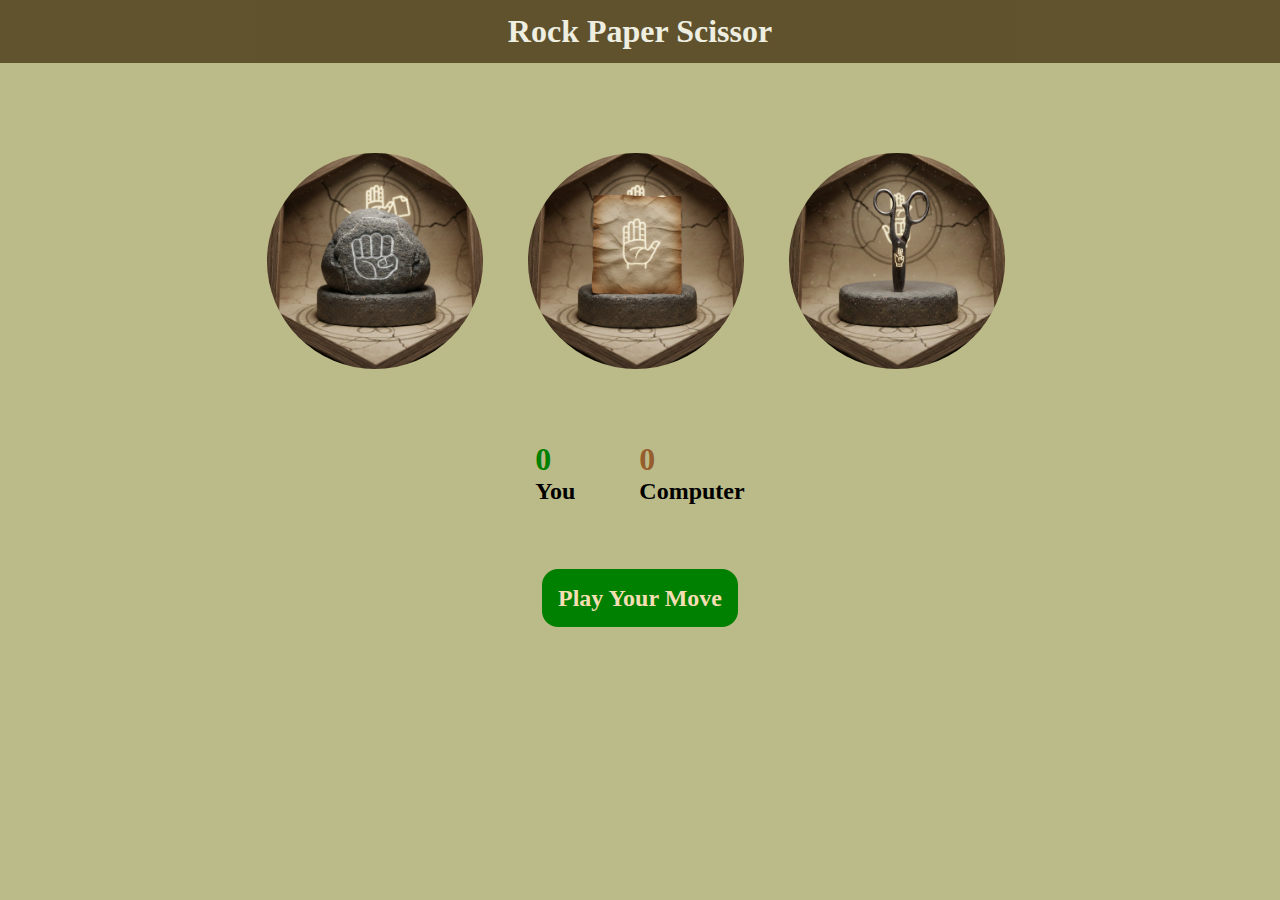
<file: RockPaperScissor/index.html>
<!DOCTYPE html>
<html lang="en">
<head>
    <meta charset="UTF-8">
    <meta name="viewport" content="width=device-width, initial-scale=1.0">
    <title>Rock Paper Scissors</title>
    <link rel="stylesheet" href="style.css">
</head>
<body>
    <div class="header">
        <h1>Rock Paper Scissor</h1>
    </div>

    <div class="gameContainer">
        <div class="choice" id="rock"><img src="./Img/rock.png" alt="Rock Image"></div>
        <div class="choice" id="paper"><img src="./Img/paper.png" alt="Paper Image"></div>
        <div class="choice" id="scissor"><img src="./Img/scissor.png" alt="Scissor Image"></div>
    </div>

    <div class="score-board">
        <div class="score">
            <p id="userScore">0</p>
            <p>You</p>
        </div>
        <div class="score">
            <p id="compScore">0</p>
            <p>Computer</p>
        </div>
    </div>

    <div class="msg-container">
        <p id="msg">Play Your Move</p>
    </div>

    <script src="app.js"></script>
</body>
</html>
</file>
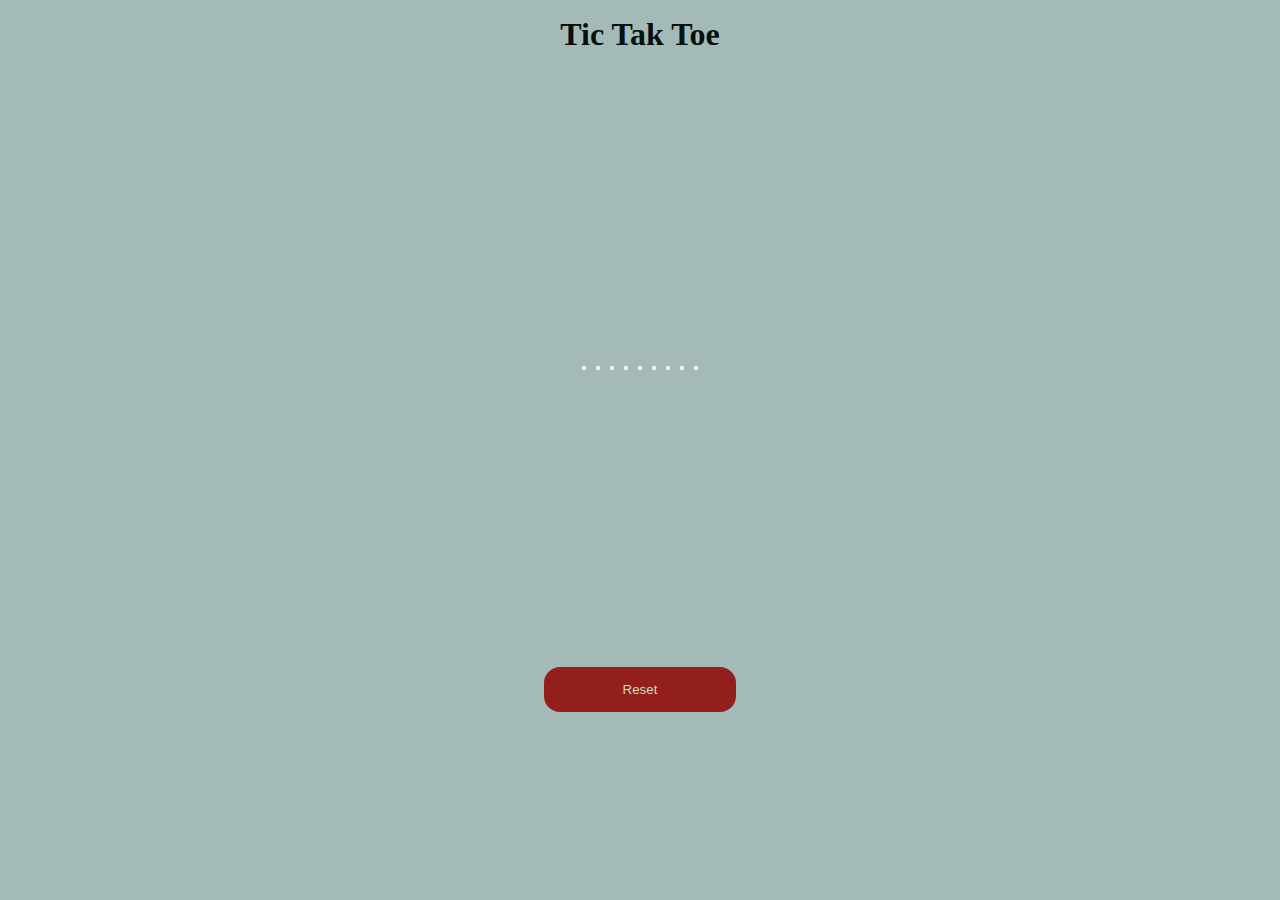
<file: TicTakToe/index.html>
<!DOCTYPE html>
<html lang="en">
<head>
    <meta charset="UTF-8">
    <meta name="viewport" content="width=device-width, initial-scale=1.0">
    <title>TicTakToe</title>

    <link rel="stylesheet" href="style.css">
</head>
<body>
    <div class="heading">
        <h1>Tic Tak Toe</h1>
    </div>
    <div class="winner hide">
        <p id="msg"></p>
    </div>

    <div class="box">
        <div class="container">
            <div class="game">
                <button class="btn-box"></button>
                <button class="btn-box"></button>
                <button class="btn-box"></button>
                <button class="btn-box"></button>
                <button class="btn-box"></button>
                <button class="btn-box"></button>
                <button class="btn-box"></button>
                <button class="btn-box"></button>
                <button class="btn-box"></button>
            </div>
        </div>
    </div>
    <div class="reset">
        <button class="reset-btn">Reset</button>
    </div>
    <script src="script.js"></script>
</body>
</html>
</file>
<file: RockPaperScissor/style.css>
*{
    margin: 0;
    padding: 0;
}
body{
    background-color: rgb(187, 187, 137);
}

.header{
    background-color: rgb(65, 48, 15);
    background-size:auto;
    opacity: 0.75;
    color: white;
    padding: 1%;
    display: flex;
    justify-content: center;
}

.choice{
    height: 25vmin;
    width: 25vmin;
}
img{
    height: 24vmin;
    width: 24vmin;
    border-radius: 8rem;
    object-fit: cover;
}
img:hover{
    opacity: 0.75;
    border: 5px solid whitesmoke;
    cursor: pointer;
}
.gameContainer{
    display: flex;
    justify-content: center;
    align-items: center;
    gap: 4vh;
    margin-top: 10vh;
    margin-bottom: 7vh;
}

.score-board{
    display: flex;
    justify-content: center;
    align-items: center;
    gap: 4rem;
    font-weight: 550;
    font-size: x-large;
}
#userScore{
    font-size: xx-large;
    color: green;
}
#compScore{
    font-size: xx-large;
    color: rgb(151, 94, 45);
}
.msg-container{
    text-align: center;
    font-weight: 550;
    margin-top: 5rem;
}
#msg{
    background-color: green;
    font-size: 1.5rem;
    display: inline;
    padding: 1rem;
    border-radius: 1rem;
    color : wheat;
}
</file>
<file: TicTakToe/style.css>
*{
    margin: 0px;
    padding: 0px;
}

body{
    background-color: #A4BAB7;
}

h1{
    text-align: center;
    color: #080F0F;
    padding-top: 1rem;
}
.winner{
    display: flex;
    justify-content: center;
    visibility: hidden;
}


.box{
    display: flex;
    justify-content: center;
    align-items: center;
    margin-top: 40px;
}
.container{
    height: 62vh;
}
.game{
    height: 60vmin;
    width: 60vmin;
    display: flex;
    flex-wrap: wrap;
    justify-content: center;
    align-items: center;
    padding-top: 5px; 
    gap: 10px;
   
}
#btn-box{
    height: 18vmin;
    width: 18vmin;
    border: none;
    border-radius: 1rem;
    background-color: #B6C197;
    box-shadow: 0 0 1rem rgb(116, 115, 115);
    font-size:x-large;
    font-weight: 700;
}
#btn-box:hover{
    background-color: rgba(198, 212, 120, 0.701);
}

.reset{
    display: flex;
    justify-content: center;
    align-items: center;
    padding-top: 1rem;
}
.reset-btn{
    height: 5vh;
    width: 15vw;
    border: none;
    background-color: #931F1D;
    color: #D5DDBC;
    border-radius: 1rem
}
.reset-btn:hover{
    background-color: #b01a1a;
}
</file>
